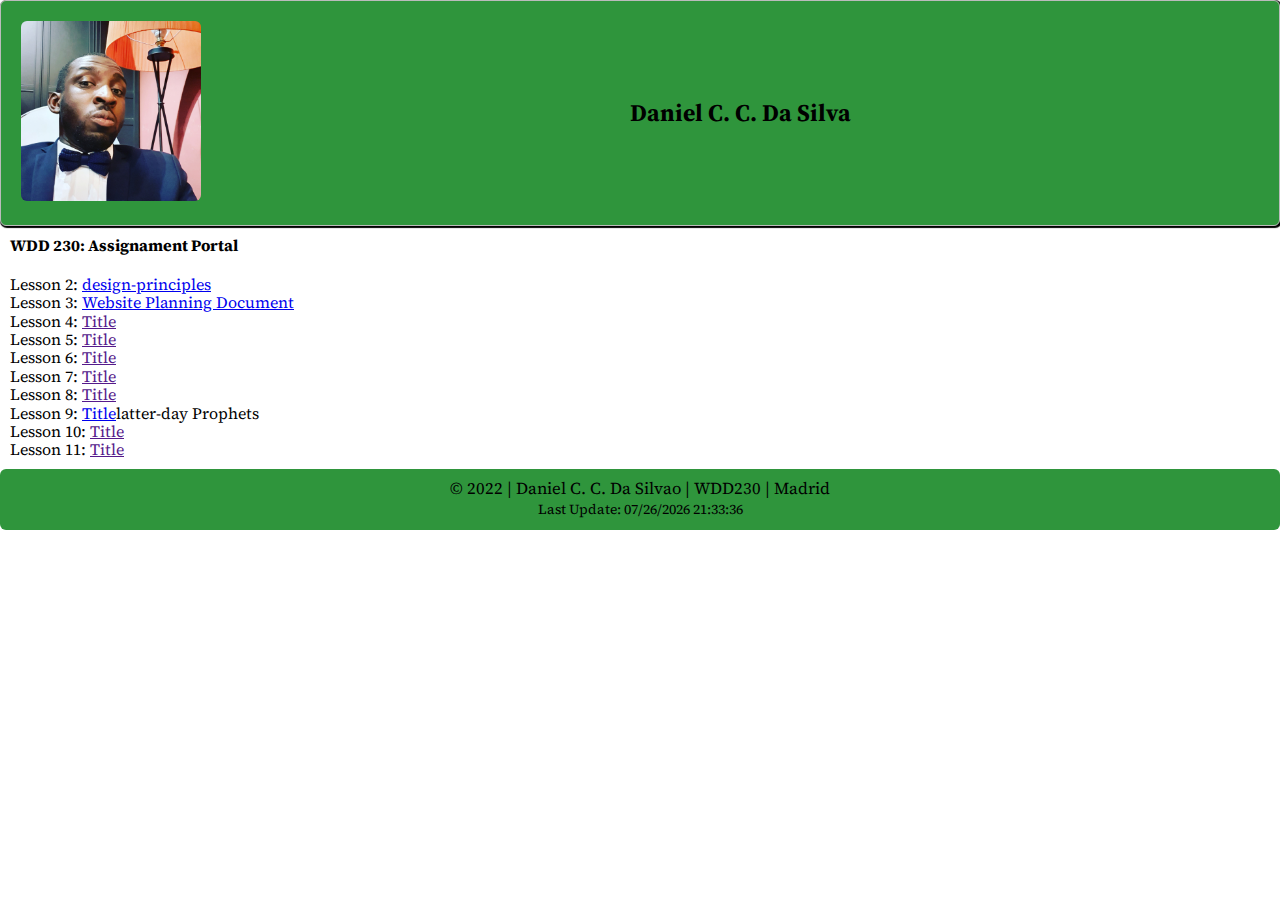
<file: week 1/index.html>
<!DOCTYPE html>
<html lang="en-us">

<head>
    <meta charset="UTF-8">
    <meta name="viewport" content="width=device-width, initial-scale=1, viewport-fit-cover">
    <title>Daniel Da Silva </title>
    <meta name=" description"
        content="Assigment portal for Daniel Caeatno in WDD 230: web fronted development | BYU-Idaho">
    <link rel="stylesheet" type="text/css" href="css/index.normalize.css">
    <link rel="stylesheet" type="text/css" href="css/index.medium.css">
    <link rel="stylesheet" type="text/css" href="css/index.small.css">
    <meta http-equiv="X-UA-Compatible" content="IE=edge">
</head>

<body>
    <header>
        <picture>
            <img src="image/index.mypicture.jpg" alt="my own picture">
        </picture>
        <h1>Daniel C. C. Da Silva</h1>
    </header>
    <main>
        <h2>WDD 230: Assignament Portal</h2>
        <ul>
            <li>Lesson 2: <a href="http://127.0.0.1:5500/wee%202/lesson2/design-principles.html">design-principles</a>
            </li>
            <li>Lesson 3: <a href="http://127.0.0.1:5500/week%203/index.html">Website Planning Document</a></li>
            <li>Lesson 4: <a href="">Title</a></li>
            <li>Lesson 5: <a href="">Title</a></li>
            <li>Lesson 6: <a href="">Title</a></li>
            <li>Lesson 7: <a href="">Title</a></li>
            <li>Lesson 8: <a href="">Title</a></li>
            <li>Lesson 9: <a href="http://127.0.0.1:5500/week%209/index.html">Title</a>latter-day Prophets</li>
            <li>Lesson 10: <a href="">Title</a></li>
            <li>Lesson 11: <a href="">Title</a></li>
        </ul>
    </main>
    <footer>
        <p id="info">&copy; 2022 | Daniel C. C. Da Silvao | WDD230 | Madrid
            <span id="lastModified"></span>
        </p>
    </footer>
    <script src="js/index.js" type="text/javascript">defer</script>
</body>

</html>
</file>
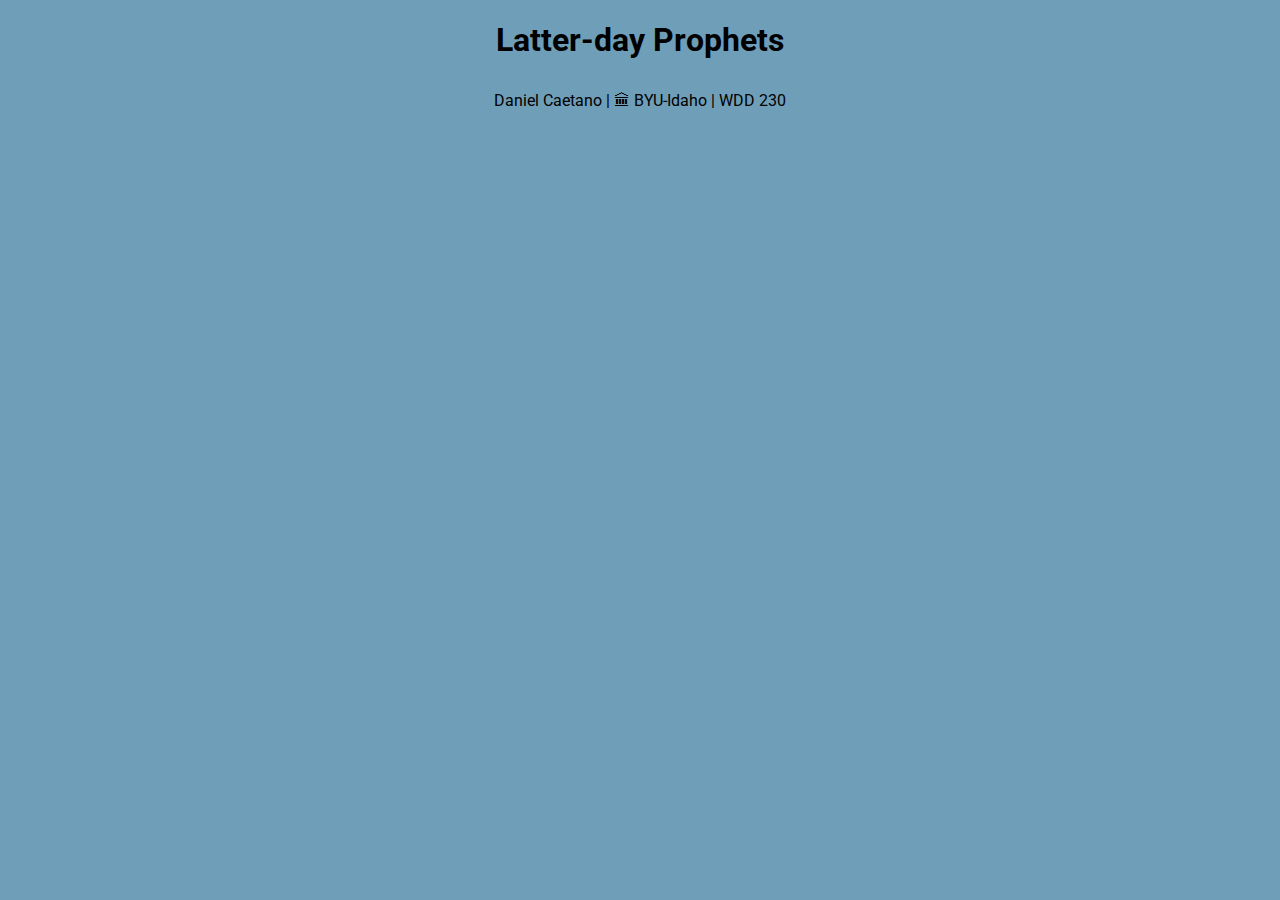
<file: week 9/index.html>
<!DOCTYPE html>
<html lang="en">
<head>
    <meta charset="UTF-8">
    <meta http-equiv="X-UA-Compatible" content="IE=edge">
    <meta name="viewport" content="width=device-width, initial-scale=1.0">
    <title>Document</title>
    <link rel="stylesheet" href="styles/prophets.css">
    
</head>
<header>
    <h1>Latter-day Prophets</h1>
</header>
<body>
  <main>
    <div class="cards"></div>
  </main>
  <footer>
    Daniel Caetano  | 🏛 BYU-Idaho | WDD 230
  </footer>   
  <script src="scripts/prophets.js"></script>
</body>
</html>
</file>
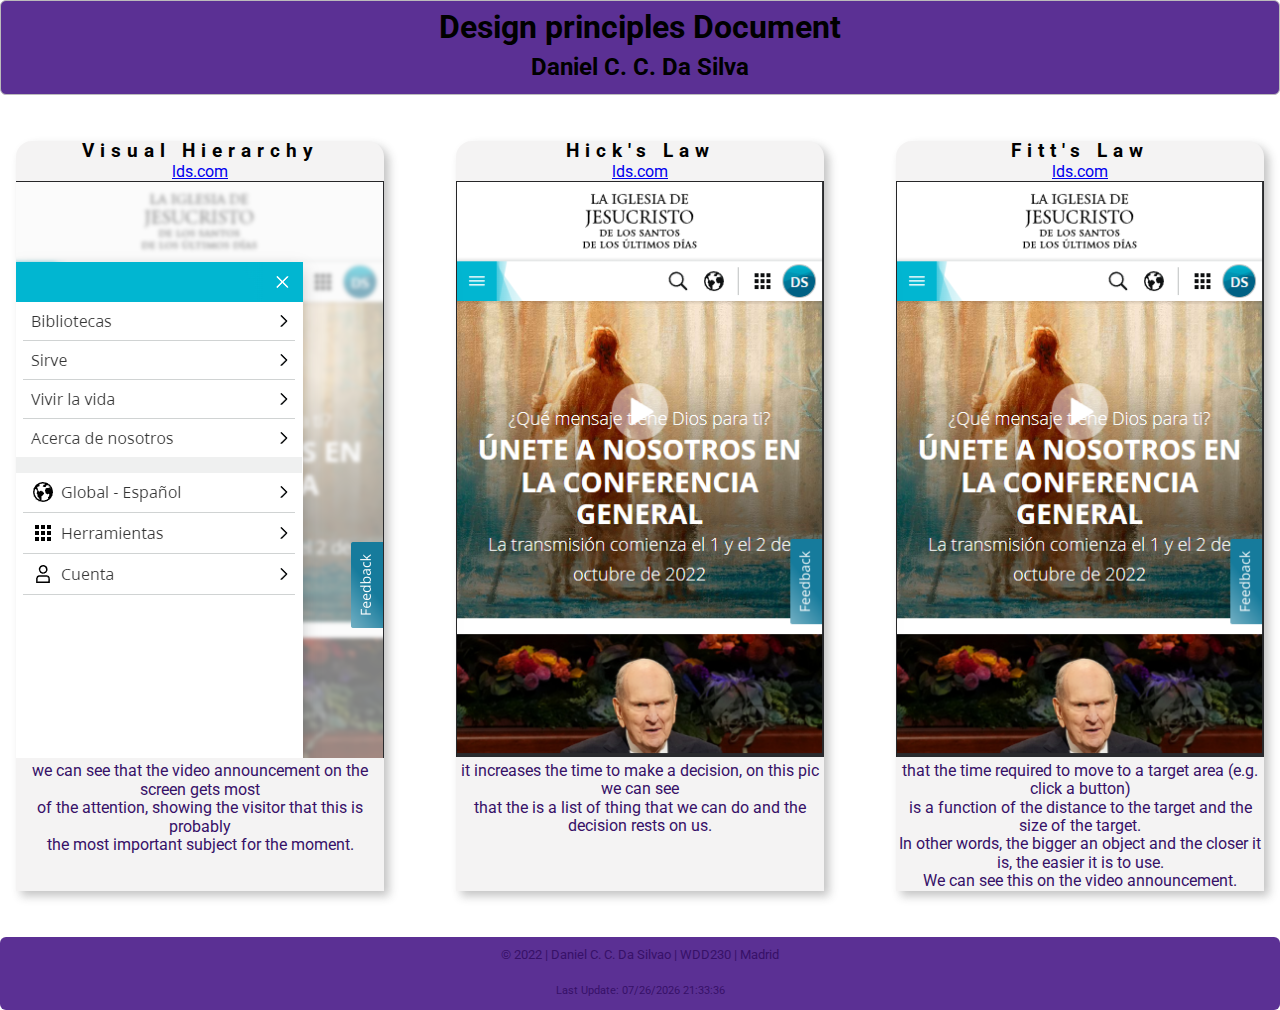
<file: wee 2/lesson2/design-principles.html>
<!DOCTYPE html>
<html lang="en">

<head>
    <link rel="preconnect" href="https://fonts.googleapis.com">
    <link rel="preconnect" href="https://fonts.gstatic.com" crossorigin>
    <link href="https://fonts.googleapis.com/css2?family=Roboto&display=swap" rel="stylesheet">
    <meta charset="UTF-8">
    <meta http-equiv="X-UA-Compatible" content="IE=edge">
    <meta name="viewport" content="width=T, initial-scale=1.0">
    <title>test</title>
    <link rel="stylesheet" href="styles/medium1.css">
    <link rel="stylesheet" href="styles/normalize2.css">
    <link rel="stylesheet" href="styles/small3.css">
</head>

<body>
    <header>
            <h1>Design principles Document</h1>
            <h2>Daniel C. C. Da Silva</h2>  
    </header>
    <main class="main_content">
        <div class="main_content_boxes">
            <section class="box1">
                <div class="web_info">
                    <h3 class="design_principle">Visual Hierarchy</h3>
                    <a href="https://www.lds.org/" target="lds">lds.com</a>
                </div>
                <div class="image">
                    <img src="image/Visual Hierarchy.png" alt="Lds home page screenshot">
                </div>
                <p class="Visual Hierarchy_explanation">
                    we can see that the video announcement on the screen gets most
                    <br>
                    of the attention, showing the visitor that this is probably
                    <br>
                    the most important subject for the moment.
                </p>
            </section>

            <section class="box2">
                <div class="web_info">
                    <h3 class="design_principle">Hick's Law</h3>
                    <a href="https://www.lds.org/" target="lds">lds.com</a>
                </div>
                <div class="image">
                    <img src="image/Hick's Law.png" alt="Lds home page screenshot">
                </div>
                <p class="Hick's Law_explanation">
                    it increases the time to make a decision, on this pic we can see
                    <br>
                    that the is a list of thing that we can do and the decision rests on us.
                </p>
            </section>

            <section class="box3">
                <div class="web_info">
                    <h3 class="design_principle">Fitt's Law</h3>
                    <a href="https://www.lds.org/" target="lds">lds.com</a>
                </div>
                <div class="image">
                    <img src="image/Fitt's Law.png" alt="Lds home page screenshot">
                </div>
                <p class="Fitt's Law_explanation">
                    that the time required to move to a target area (e.g. click a button)
                    <br>
                    is a function of the distance to the target and the size of the target.
                    <br>
                    In other words, the bigger an object and the closer it is, the easier it is to use.
                    <br>
                    We can see this on the video announcement.
                </p>
            </section>
        </div>
    </main>
    <footer>
        <p id="info">&copy; 2022 | Daniel C. C. Da Silvao | WDD230 | Madrid
            <span id="lastModified"></span>
        </p>
    </footer>
    <script src="scripts/script2.js"></script>
</body>

</html>
</file>
<file: week 1/css/index.medium.css>
/* ---Tablet View--- */

@media screen and (max-width: 650px) {

    .page-wrapper {
        margin: 30px;
    }
  }

/* ---Phone View--- */

@media screen and (max-width: 450px) {

    body {
        display: inline-block;
    }

    header {
        grid-template-columns: 40% 60%;
    }
    header a {
        margin: auto;
    }
    header h1 {
        text-align: left;
    }

    main {
        text-align: center;
    }

    main .content-title::after {
        top: 120px;
    }

    footer {
        padding-bottom: 30px;
    }

  }
</file>
<file: week 1/css/index.small.css>
@import url('https://fonts.googleapis.com/css2?family=Source+Serif+4:opsz,wght@8..60,300&display=swap');

* {
    margin: 0;
    padding: 0;
    box-sizing: border-box;
}

body {
    font-size: 16px;
}

header, main, footer{ 
    max-width: 700;
    margin: 0 auto;
    justify-content: center;
    align-items: center;
}

header {
    border-radius: 6px;
    border: 1px solid #bbb;
    padding: 10px;
    background-color: #2f953c;
    display: grid;
    grid-template-columns: 200px 1fr;
    align-items: center;
    box-shadow: 1px 1px 1px 1px;
    justify-content: center;
}

picture{
    padding: 10px;
    border-radius: 6px;
}

h1 {
    text-align: center;
    font-size: 1.5rem;
    font-family: 'Baloo Tamma 2', 'Source Serif 4', serif;
}

h2 {
    font-size: 1rem;
    margin-bottom: 0;
    padding: 10px;
    font-family: 'Baloo Tamma 2', 'Source Serif 4', serif;
}

ul {
    margin-bottom: 0;
    padding: 10px;
    font-family: 'Baloo Tamma 2', 'Source Serif 4', serif;

}

p {
    font-family: 'Baloo Tamma 2', 'Source Serif 4', serif;
    font-size: 1.25em;
    line-height: 1.25em;
    padding: 10px;
    justify-content: center;
    align-items: center;
}

header img {
    border-radius: 6px;
    width: 100%;
    height: auto;
    justify-content: center;
}

footer {
    border-radius: 6px;
    background-color: #2f953c;
    align-items: center;
    display: grid;
    justify-content: center;
    line-height: 2.75em;
    font-size: smaller;
  }

#lastModified {
    text-align: center;
	font-size: smaller;
    display: grid;
}
</file>
<file: week 9/styles/prophets.css>
@import url("https://fonts.googleapis.com/css?family=Roboto&display=swap");

body{
    background-color: rgb(111, 158, 185);
    font-family: Roboto, Arial, Helvetica, sans-serif;
}
main {
    margin-left: 2rem;
  }
header{
    text-align: center;
}
img {
    width: 300px;
    box-shadow: 0 0 30px #777;
    height: 300px;
    border: 1px solid #333;
    align-items: center;
    padding: 0;
    margin: 0;
  }
.cards {
    display: grid;
    grid-template-columns: repeat(auto-fit, minmax(280px, 1fr));
    gap: 2rem;
    margin-bottom: 10px;
    align-items: center;
}
.cards section{
    height: fit-content;
    border-radius: 0.5rem;
    box-shadow: 2px 2px 3px 3px rgba(0, 0, 0, 0.445);
    align-items: center;
}
.cards img{
    max-width: 100%;
}
h2, p{
    text-align: center;
    margin: 4;
}
footer{
    text-align: center;
}
</file>
<file: wee 2/lesson2/styles/medium1.css>
@media screen and (max-width: 850px) {

    * {
        font-size: 25px;
    }

    .main_content {
        padding: 40px;
    }

    .main_content .main_content_boxes {
        grid-template-columns: repeat(2, 1fr);
        gap: 40px 40px;
    }

    .box1, .box2, .web_info a {
        display: inline-block;
        line-height: 1.4rem;
        word-break: break-all;
    }

    .box1, .box2, .bo3:last-child {
        grid-column: 2/3;
    }

}



@media screen and (max-width: 500px) {

    * {
        font-size: 18px;
    }

    .main_content {
        width: 100vw;
        margin: 0;
    }

    .main_content .main_content_boxes {
        display: block;
        width: 100%;
    }

    .box1, .box2, .box3{
        margin-bottom: 50px;
        text-align: center;
    }

  }
</file>
<file: wee 2/lesson2/styles/small3.css>
@import url('https://fonts.googleapis.com/css2?family=Roboto&display=swap');

* {
    margin: 0;
    padding: 0;
    box-sizing: border-box;
    font-family: 'Roboto', sans-serif;
}

body {
    text-align: center;
    font-size: 16px;
    background-color: #ffff; 
}

header {
    border-radius: 6px;
    border: 1px solid #bbb;
    background-color: #5b3094;
    font-size: 1rem;
    display: flex;
    flex-direction: column;
    align-items: center;
    justify-content: center;
    margin-bottom: .8rem;
    padding-bottom: .8rem;
}






h1 {
    margin: .5rem;
    color:   #000;
    font-family: 'Roboto', sans-serif;
}

header h2 {
    color:   #000;
    font-family: 'Roboto', sans-serif;
}

.main_content_boxes { 
    width: 100%;
    margin: 30px 0;
    display: grid;
    grid-template-columns: repeat(3, 1fr);
    column-gap: 40px;
}
 

/*picture{
    padding: 10px;
    border-radius: 2px;
    width: 400;
    height: 600;
}*/


h3, h4 {
    font-family: 'Roboto', sans-serif;
    color:   #000;
    letter-spacing: 6px;
    margin: 0;
}
.imgage {
    padding: .3rem;
}

img{
    width: 100%;
    max-width: 50rem;
    height: 100%;
}
.box1, .box2, .box3 {
    background-color: #f4f3f3;
    margin: 1rem;
    border-top-left-radius: 1rem;
    border-top-right-radius: 1rem;
    box-shadow: 5px 5px 10px #30303049;
    border: 1px black;
}
p {
    font-family: 'Roboto', sans-serif;
    color: #371168;
}

footer {
    border-radius: 6px;
    background-color: #5b3094;
    grid-template-columns: 1fr max-content repeat(3, max-content);
    align-items: center;
    justify-content: center;
    line-height: 2.75em;
    font-size: smaller;
  }

#lastModified {
    text-align: center;
	font-size: smaller;
    display: grid;
}
</file>
<file: wee 2/lesson2/styles/normalize2.css>
/*! normalize.css v8.0.1 | MIT License | github.com/necolas/normalize.css */

/* Document
   ========================================================================== */

/**
 * 1. Correct the line height in all browsers.
 * 2. Prevent adjustments of font size after orientation changes in iOS.
 */

html {
  line-height: 1.15;
  /* 1 */
  -webkit-text-size-adjust: 100%;
  /* 2 */
}

/* Sections
     ========================================================================== */

/**
   * Remove the margin in all browsers.
   */

body {
  margin: 0;
}

/**
   * Render the `main` element consistently in IE.
   */

main {
  display: block;
}

/**
   * Correct the font size and margin on `h1` elements within `section` and
   * `article` contexts in Chrome, Firefox, and Safari.
   */

h1 {
  font-size: 2em;
  margin: 0.67em 0;
}

/* Grouping content
     ========================================================================== */

/**
   * 1. Add the correct box sizing in Firefox.
   * 2. Show the overflow in Edge and IE.
   */

hr {
  box-sizing: content-box;
  /* 1 */
  height: 0;
  /* 1 */
  overflow: visible;
  /* 2 */
}

/**
   * 1. Correct the inheritance and scaling of font size in all browsers.
   * 2. Correct the odd `em` font sizing in all browsers.
   */

pre {
  font-family: monospace, monospace;
  /* 1 */
  font-size: 1em;
  /* 2 */
}

/* Text-level semantics
     ========================================================================== */

/**
   * Remove the gray background on active links in IE 10.
   */

a {
  background-color: transparent;
}

/**
   * 1. Remove the bottom border in Chrome 57-
   * 2. Add the correct text decoration in Chrome, Edge, IE, Opera, and Safari.
   */

abbr[title] {
  border-bottom: none;
  /* 1 */
  text-decoration: underline;
  /* 2 */
  text-decoration: underline dotted;
  /* 2 */
}

/**
   * Add the correct font weight in Chrome, Edge, and Safari.
   */

b,
strong {
  font-weight: bolder;
}

/**
   * 1. Correct the inheritance and scaling of font size in all browsers.
   * 2. Correct the odd `em` font sizing in all browsers.
   */

code,
kbd,
samp {
  font-family: monospace, monospace;
  /* 1 */
  font-size: 1em;
  /* 2 */
}

/**
   * Add the correct font size in all browsers.
   */

small {
  font-size: 80%;
}

/**
   * Prevent `sub` and `sup` elements from affecting the line height in
   * all browsers.
   */

sub,
sup {
  font-size: 75%;
  line-height: 0;
  position: relative;
  vertical-align: baseline;
}

sub {
  bottom: -0.25em;
}

sup {
  top: -0.5em;
}

/* Embedded content
     ========================================================================== */

/**
   * Remove the border on images inside links in IE 10.
   */

img {
  border-style: none;
}

/* Forms
     ========================================================================== */

/**
   * 1. Change the font styles in all browsers.
   * 2. Remove the margin in Firefox and Safari.
   */

button,
input,
optgroup,
select,
textarea {
  font-family: inherit;
  /* 1 */
  font-size: 100%;
  /* 1 */
  line-height: 1.15;
  /* 1 */
  margin: 0;
  /* 2 */
}

/**
   * Show the overflow in IE.
   * 1. Show the overflow in Edge.
   */

button,
input {
  /* 1 */
  overflow: visible;
}

/**
   * Remove the inheritance of text transform in Edge, Firefox, and IE.
   * 1. Remove the inheritance of text transform in Firefox.
   */

button,
select {
  /* 1 */
  text-transform: none;
}

/**
   * Correct the inability to style clickable types in iOS and Safari.
   */

button,
[type="button"],
[type="reset"],
[type="submit"] {
  -webkit-appearance: button;
}

/**
   * Remove the inner border and padding in Firefox.
   */

button::-moz-focus-inner,
[type="button"]::-moz-focus-inner,
[type="reset"]::-moz-focus-inner,
[type="submit"]::-moz-focus-inner {
  border-style: none;
  padding: 0;
}

/**
   * Restore the focus styles unset by the previous rule.
   */

button:-moz-focusring,
[type="button"]:-moz-focusring,
[type="reset"]:-moz-focusring,
[type="submit"]:-moz-focusring {
  outline: 1px dotted ButtonText;
}

/**
   * Correct the padding in Firefox.
   */

fieldset {
  padding: 0.35em 0.75em 0.625em;
}

/**
   * 1. Correct the text wrapping in Edge and IE.
   * 2. Correct the color inheritance from `fieldset` elements in IE.
   * 3. Remove the padding so developers are not caught out when they zero out
   *    `fieldset` elements in all browsers.
   */

legend {
  box-sizing: border-box;
  /* 1 */
  color: inherit;
  /* 2 */
  display: table;
  /* 1 */
  max-width: 100%;
  /* 1 */
  padding: 0;
  /* 3 */
  white-space: normal;
  /* 1 */
}

/**
   * Add the correct vertical alignment in Chrome, Firefox, and Opera.
   */

progress {
  vertical-align: baseline;
}

/**
   * Remove the default vertical scrollbar in IE 10+.
   */

textarea {
  overflow: auto;
}

/**
   * 1. Add the correct box sizing in IE 10.
   * 2. Remove the padding in IE 10.
   */

[type="checkbox"],
[type="radio"] {
  box-sizing: border-box;
  /* 1 */
  padding: 0;
  /* 2 */
}

/**
   * Correct the cursor style of increment and decrement buttons in Chrome.
   */

[type="number"]::-webkit-inner-spin-button,
[type="number"]::-webkit-outer-spin-button {
  height: auto;
}

/**
   * 1. Correct the odd appearance in Chrome and Safari.
   * 2. Correct the outline style in Safari.
   */

[type="search"] {
  -webkit-appearance: textfield;
  /* 1 */
  outline-offset: -2px;
  /* 2 */
}

/**
   * Remove the inner padding in Chrome and Safari on macOS.
   */

[type="search"]::-webkit-search-decoration {
  -webkit-appearance: none;
}

/**
   * 1. Correct the inability to style clickable types in iOS and Safari.
   * 2. Change font properties to `inherit` in Safari.
   */

::-webkit-file-upload-button {
  -webkit-appearance: button;
  /* 1 */
  font: inherit;
  /* 2 */
}

/* Interactive
     ========================================================================== */

/*
   * Add the correct display in Edge, IE 10+, and Firefox.
   */

details {
  display: block;
}

/*
   * Add the correct display in all browsers.
   */

summary {
  display: list-item;
}

/* Misc
     ========================================================================== */

/**
   * Add the correct display in IE 10+.
   */

template {
  display: none;
}

/**
   * Add the correct display in IE 10.
   */

[hidden] {
  display: none;
}
</file>
